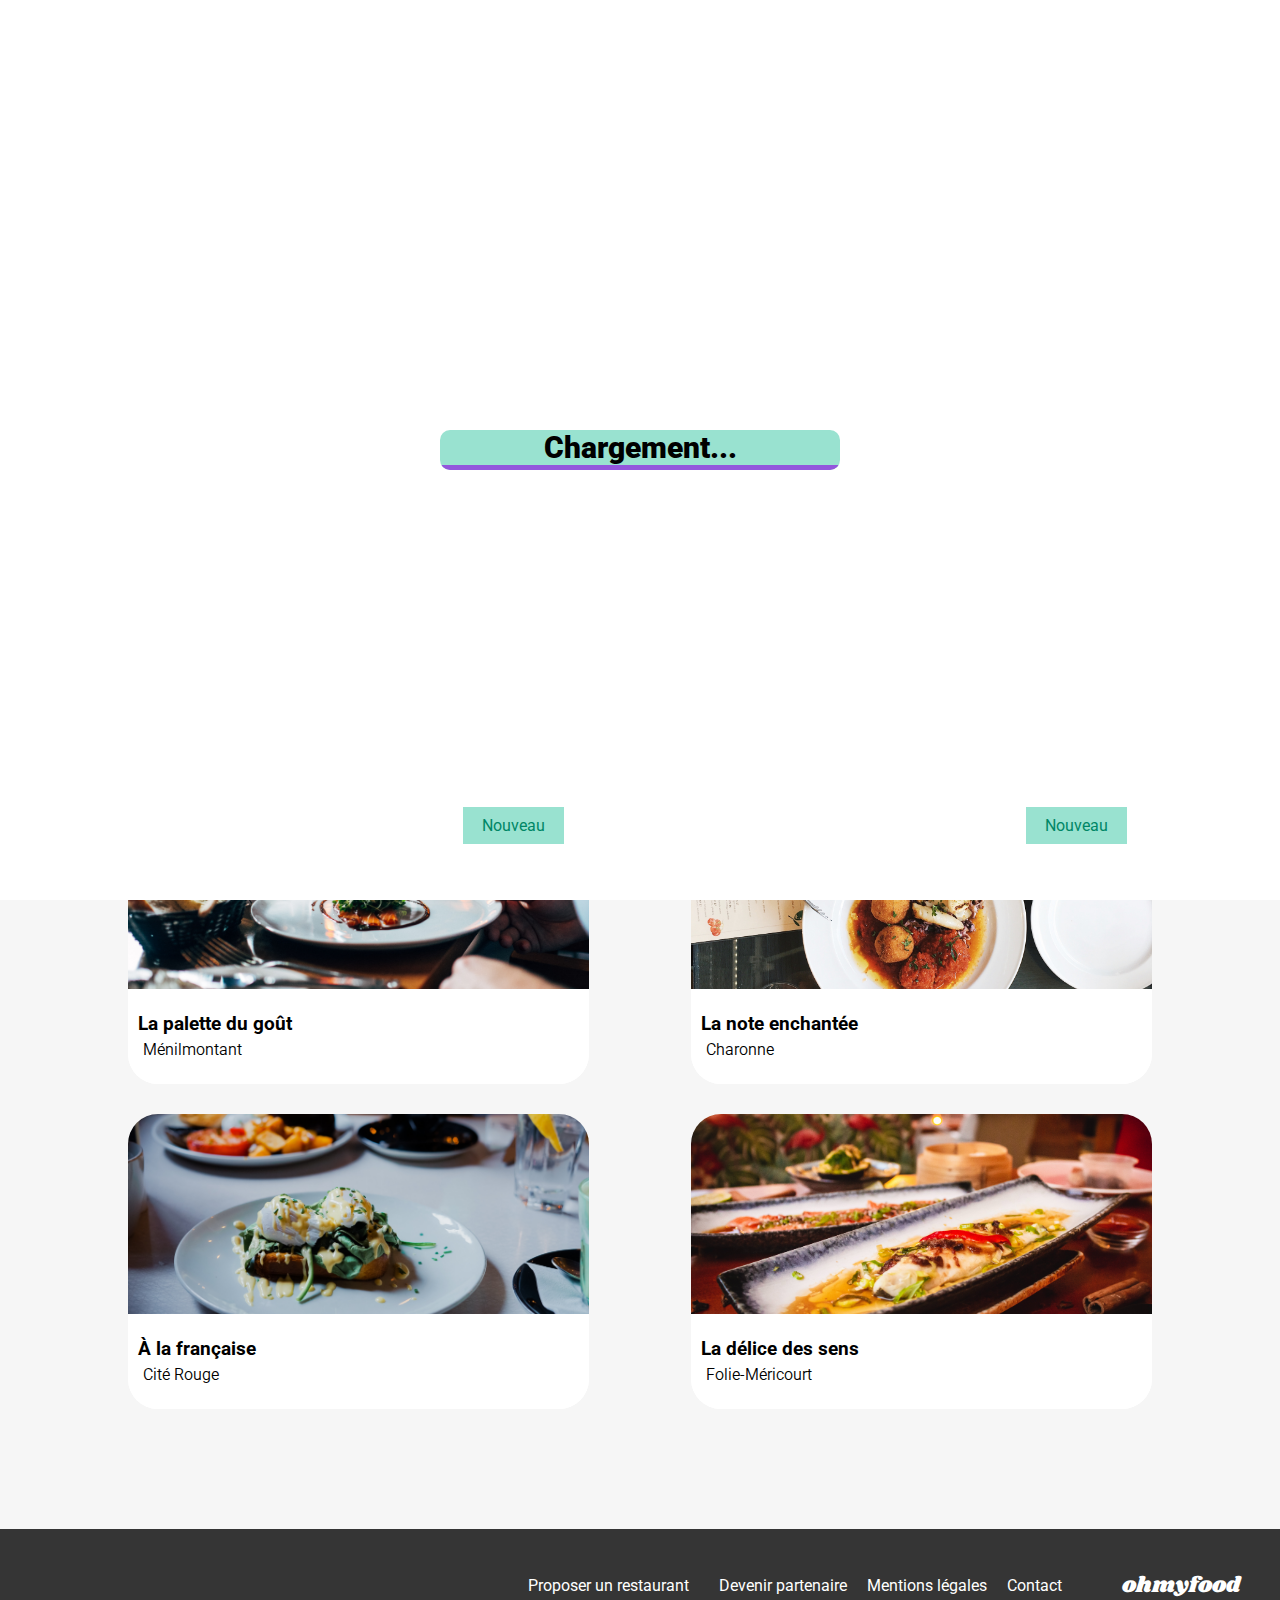
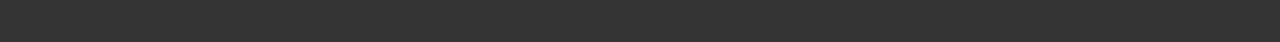
<file: index.html>
<!DOCTYPE html>
<html lang="fr">

<head>
    <meta charset="UTF-8">
    <meta name="viewport" content="width=device-width, initial-scale=1.0">
    <link rel="preconnect" href="https://fonts.googleapis.com">
    <link rel="preconnect" href="https://fonts.gstatic.com" crossorigin>
    <link
        href="https://fonts.googleapis.com/css2?family=Roboto:ital,wght@0,100;0,300;0,400;0,500;0,700;0,900;1,100;1,300;1,400;1,500;1,700;1,900&family=Shrikhand&display=swap"
        rel="stylesheet">
    <link rel="stylesheet" href="https://cdnjs.cloudflare.com/ajax/libs/font-awesome/6.2.1/css/all.min.css"
        integrity="sha512-MV7K8+y+gLIBoVD59lQIYicR65iaqukzvf/nwasF0nqhPay5w/9lJmVM2hMDcnK1OnMGCdVK+iQrJ7lzPJQd1w=="
        crossorigin="anonymous" referrerpolicy="no-referrer" />
    <link rel="stylesheet" href="./asset/index.css">
    <title>ohmyfood</title>
</head>

<body>
    <div class="content__loader">
        <div class="loader">
            <p>Chargement...</p>
            <div class="loader-bar"></div>
        </div>
    </div>

    <header class="header">
        <img class="header_logo" src="./images/logo/ohmyfood.png" alt="ohmyfood">

        <form>

            <span><i class="fa fa-location-dot"></i></span>
            <input type="text" placeholder="Paris, Belleville">

        </form>
    </header>
    <main>

        <section class="hero">
            <h1>Réservez le menu qui vous convient</h1>
            <p>Découvrez des restaurants d'exeption, sélectionés par nos soin.</p>
            <button class="hero__explorer btn_commande">Explorer nos restaurants</button>
        </section>

        <section class="fonctionnement">
            <h2 class="fonctionnement__title">Fonctionnement</h2>
            <div class="fonctionnement__btns">
                <button>
                    <span>1</span>
                    <i class="fa-solid fa-mobile-screen-button"></i>
                    Choisissez un restaurant
                </button>
                <button>
                    <span>2</span>
                    <i class="fa-solid fa-list-ul"></i>
                    Composez votre menu
                </button>
                <button>
                    <span>3</span>
                    <i class="fa-solid fa-store"></i>
                    Déguestez au restaurant
                </button>
            </div>

        </section>
        <section class="restaurants">
            <h2 class="restaurants__title">Restaurants</h2>
            <div class="restaurants__cards">
                <a href="./html/menu_la_palette.html">
                    
                    <article class="card">
                        
                        <img src="images/restaurants/jay-wennington-N_Y88TWmGwA-unsplash.jpg" alt="Image de la plats">
                        
                            
                       
                        <div class="card__content">
                            <div class="card__txt">
                                <h3 class="card__title">La palette du goût</h3>
                                <p class="card__subtitle">Ménilmontant</p>
                            </div>
                            <div class="heart-container">
                                <i class="fa-regular fa-heart"></i>
                                <i class="fa-solid fa-heart"></i>

                            </div>

                        </div>
                        <span class="card__new">Nouveau</span>
                       
                    </article>
                </a>
                <a href="./html/menu_la_note.html">
                    <article class="card">
                        <img src="images/restaurants/stil-u2Lp8tXIcjw-unsplash.jpg" alt="Image de la plats">
                        <div class="card__content">
                            <div class="card__txt">
                                <h3 class="card__title">La note enchantée</h3>
                                <p class="card__subtitle">Charonne</p>
                            </div>
                            <div class="heart-container">
                                <i class="fa-regular fa-heart"></i>
                                <i class="fa-solid fa-heart"></i>

                            </div>

                        </div>
                        <span class="card__new">Nouveau</span>
                    </article>
                </a>
                <a href="./html/menu_française.html">
                    <article class="card">
                        <img src="images/restaurants/toa-heftiba-DQKerTsQwi0-unsplash.jpg" alt="Image de la plats">
                        <div class="card__content">
                            <div class="card__txt">
                                <h3 class="card__title">À la française</h3>
                                <p class="card__subtitle">Cité Rouge</p>
                            </div>
                            <div class="heart-container">
                                <i class="fa-regular fa-heart"></i>
                                <i class="fa-solid fa-heart"></i>

                            </div>

                        </div>
                    </article>
                </a>
                <a href="./html/menu_délice.html">
                    <article class="card">
                        <img src="images/restaurants/louis-hansel-shotsoflouis-qNBGVyOCY8Q-unsplash.jpg"
                            alt="Image de la plats">
                        <div class="card__content">
                            <div class="card__txt">
                                <h3 class="card__title">La délice des sens</h3>
                                <p class="card__subtitle">Folie-Méricourt</p>
                            </div>
                            <div class="heart-container">
                                <i class="fa-regular fa-heart"></i>
                                <i class="fa-solid fa-heart"></i>

                            </div>

                        </div>
                    </article>
                </a>
            </div>

        </section>
    </main>
    <footer class="footer">
        <h4 class="shrikhand">
            ohmyfood
        </h4>
        <ul class="footer__ul">
            <li class="footer__li"><i class="fa-solid fa-utensils"></i><a href="#">Proposer un restaurant</a></li>
            <li class="footer__li"><i class="fa-solid fa-handshake-angle"></i><a href="#">Devenir partenaire</a></li>
            <li class="footer__li"><a href="#">Mentions légales</a></li>
            <li class="footer__li"><a href="mailto:contct@ohmyfood.com">Contact</a></li>
        </ul>
    </footer>

</body>

</html>
</file>
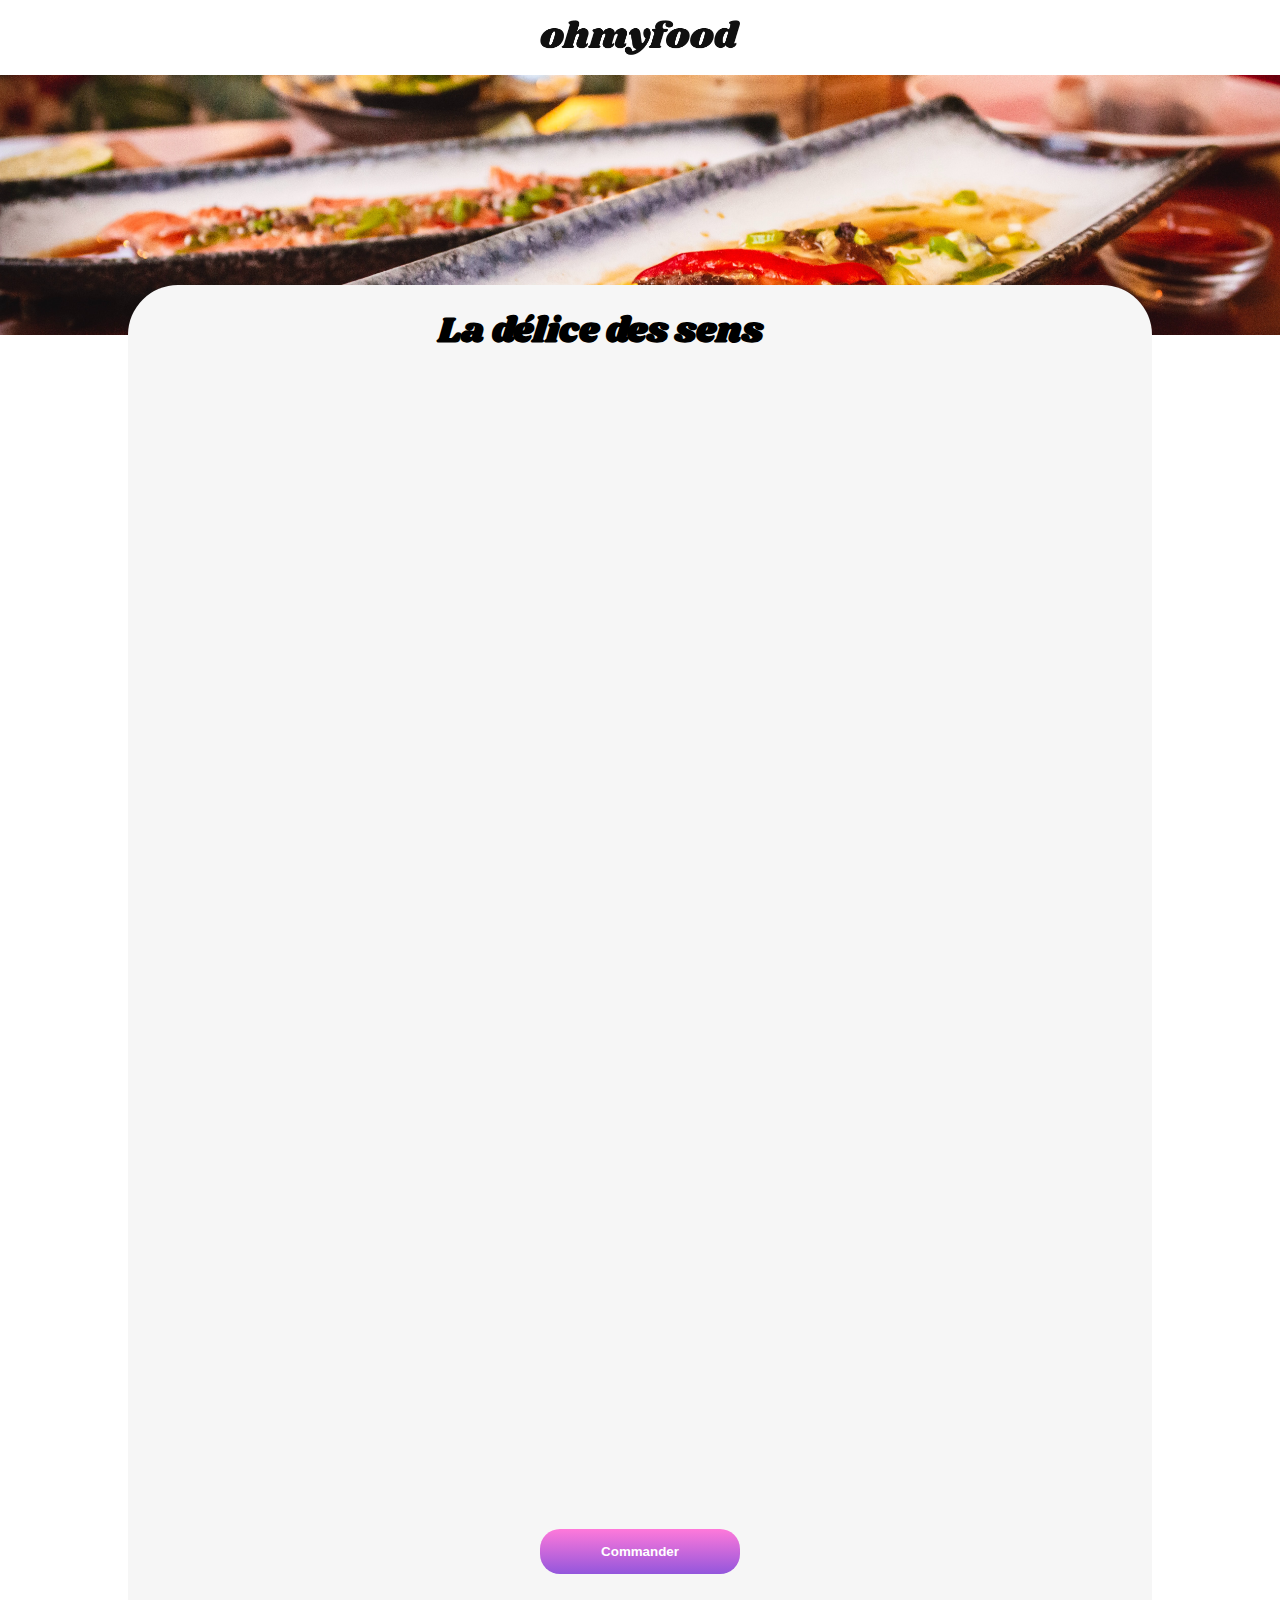
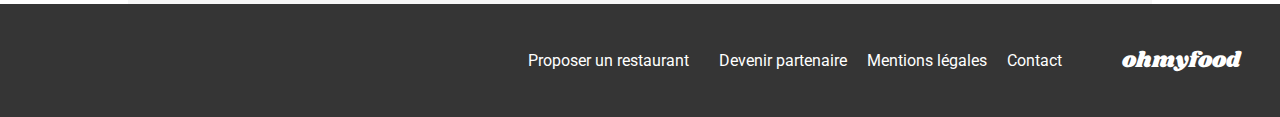
<file: html/menu_délice.html>
<!DOCTYPE html>
<html lang="fr">

<head>
    <meta charset="UTF-8">
    <meta name="viewport" content="width=device-width, initial-scale=1.0">
    <link rel="preconnect" href="https://fonts.googleapis.com">
    <link rel="preconnect" href="https://fonts.gstatic.com" crossorigin>
    <link
        href="https://fonts.googleapis.com/css2?family=Roboto:ital,wght@0,100;0,300;0,400;0,500;0,700;0,900;1,100;1,300;1,400;1,500;1,700;1,900&family=Shrikhand&display=swap"
        rel="stylesheet">
    <link rel="stylesheet" href="https://cdnjs.cloudflare.com/ajax/libs/font-awesome/6.2.1/css/all.min.css"
        integrity="sha512-MV7K8+y+gLIBoVD59lQIYicR65iaqukzvf/nwasF0nqhPay5w/9lJmVM2hMDcnK1OnMGCdVK+iQrJ7lzPJQd1w=="
        crossorigin="anonymous" referrerpolicy="no-referrer" />
    <link rel="stylesheet" href="../asset/index.css">
    <title>ohmyfood</title>
</head>

<body>
    <header class="header">
        <span>
            <a href="../index.html"><i class="fa-solid fa-arrow-left"></i></a>
           
        </span>
        <img class="header__logo" src="../images/logo/ohmyfood.png" alt="ohmyfood">
    </header>
    <main class="main">
        <div class="hero__main">
            <img src="../images/restaurants/louis-hansel-shotsoflouis-qNBGVyOCY8Q-unsplash.jpg" alt="Image de la plats">
        </div>
        <div class="content">
            <section class="title">
                <h1>La délice des sens
                </h1>
                <div class="heart-container">
                    <i class="fa-regular fa-heart"></i>
                    <i class="fa-solid fa-heart"></i>
                </div>
            </section>


            <section class="menu block-1">
                <div class="menu__text">
                    <h2>ENTRÉES</h2>
                    <p class="menu__underline"></p>
                </div>
                <div class="menu__btns">
                    <article class="card">
                        <div class="card__title">
                            <h3>Tartare de poulpe acidulé</h3>
                            <p>Aux zestes d'orange</p>
                        </div>
                        <span class="card__price">25€</span>
                        <span class="card__checked"><i class="fa-solid fa-circle-check"></i></span>
                    </article>
                    <article class="card">
                        <div class="card__title">
                            <h3>Velouté de légumes d'antan </h3>
                            <p>Carotte, panais, topinambour</p>
                        </div>
                        <span class="card__price">35€</span>
                        <span class="card__checked"><i class="fa-solid fa-circle-check"></i></span>
                    </article>
                    <article class="card">
                        <div class="card__title">
                            <h3>Soupe à l'oignon </h3>
                            <p>Revisitée</p>
                        </div>
                        <span class="card__price">20€</span>
                        <span class="card__checked"><i class="fa-solid fa-circle-check"></i></span>
                    </article>
                </div>
            </section>


            <section class="menu block-2">

                <div class="menu__text">
                    <h2>PLATS</h2>
                    <p class="menu__underline"></p>
                </div>
                <div class="menu__btns">
                    <article class="card">
                        <div class="card__title">
                            <h3> Coquilles Saint-Jacques </h3>
                            <p> Accompagnées d'une purée de panais</p>
                        </div>
                        <span class="card__price">40€</span>
                        <span class="card__checked"><i class="fa-solid fa-circle-check"></i></span>
                    </article>
                    <article class="card">
                        <div class="card__title">
                            <h3> Magret de canard</h3>
                            <p> Et parmentier de pommes de terre</p>
                        </div>
                        <span class="card__price">35€</span>
                        <span class="card__checked"><i class="fa-solid fa-circle-check"></i></span>
                    </article>
                    <article class="card">
                        <div class="card__title">
                            <h3> Pigeonneau d’Ille-et-Vilaine</h3>
                            <p>Sur son lit de gnocchis aux légumes</p>
                        </div>
                        <span class="card__price">44€</span>
                        <span class="card__checked"><i class="fa-solid fa-circle-check"></i></span>
                    </article>
                </div>

            </section>


            <section class="menu block-3">

                <div class="menu__text">
                    <h2>DESSERTS</h2>
                    <p class="menu__underline"></p>
                </div>
                <div class="menu__btns">
                    <article class="card">
                        <div class="card__title">
                            <h3>
                                Pétales de violettes glacés
                            </h3>
                            <p> Et purée de noisettes</p>
                        </div>
                        <span class="card__price">18€</span>
                        <span class="card__checked"><i class="fa-solid fa-circle-check"></i></span>
                    </article>
                    <article class="card">
                        <div class="card__title">
                            <h3>Fondant au chocolat</h3>
                            <p>Revisitée</p>
                        </div>
                        <span class="card__price">22€</span>
                        <span class="card__checked"><i class="fa-solid fa-circle-check"></i></span>
                    </article>
                    <article class="card">
                        <div class="card__title">
                            <h3> Millefeuille croustillant</h3>
                            <p>Myrtilles et pâte d’amande</p>
                        </div>
                        <span class="card__price">23€</span>
                        <span class="card__checked"><i class="fa-solid fa-circle-check"></i></span>
                    </article>
                </div>
            </section>

            <div class="menu_btn">
                <button class="btn_commande">Commander</button>
            </div>
        </div>
    </main>
    <footer>
        <div class="footer">
            <h4 class="shrikhand">
                ohmyfood
            </h4>
            <ul class="footer__ul">
                <li class="footer__li"><i class="fa-solid fa-utensils"></i><a href="#">Proposer un restaurant</a></li>
                <li><i class="fa-solid fa-handshake-angle"></i><a href="#">Devenir partenaire</a></li>
                <li><a href="#">Mentions légales</a></li>
                <li><a href="mailto:contct@ohmyfood.com">Contact</a></li>
            </ul>
        </div>
    </footer>
    
</body>

</html>
</file>
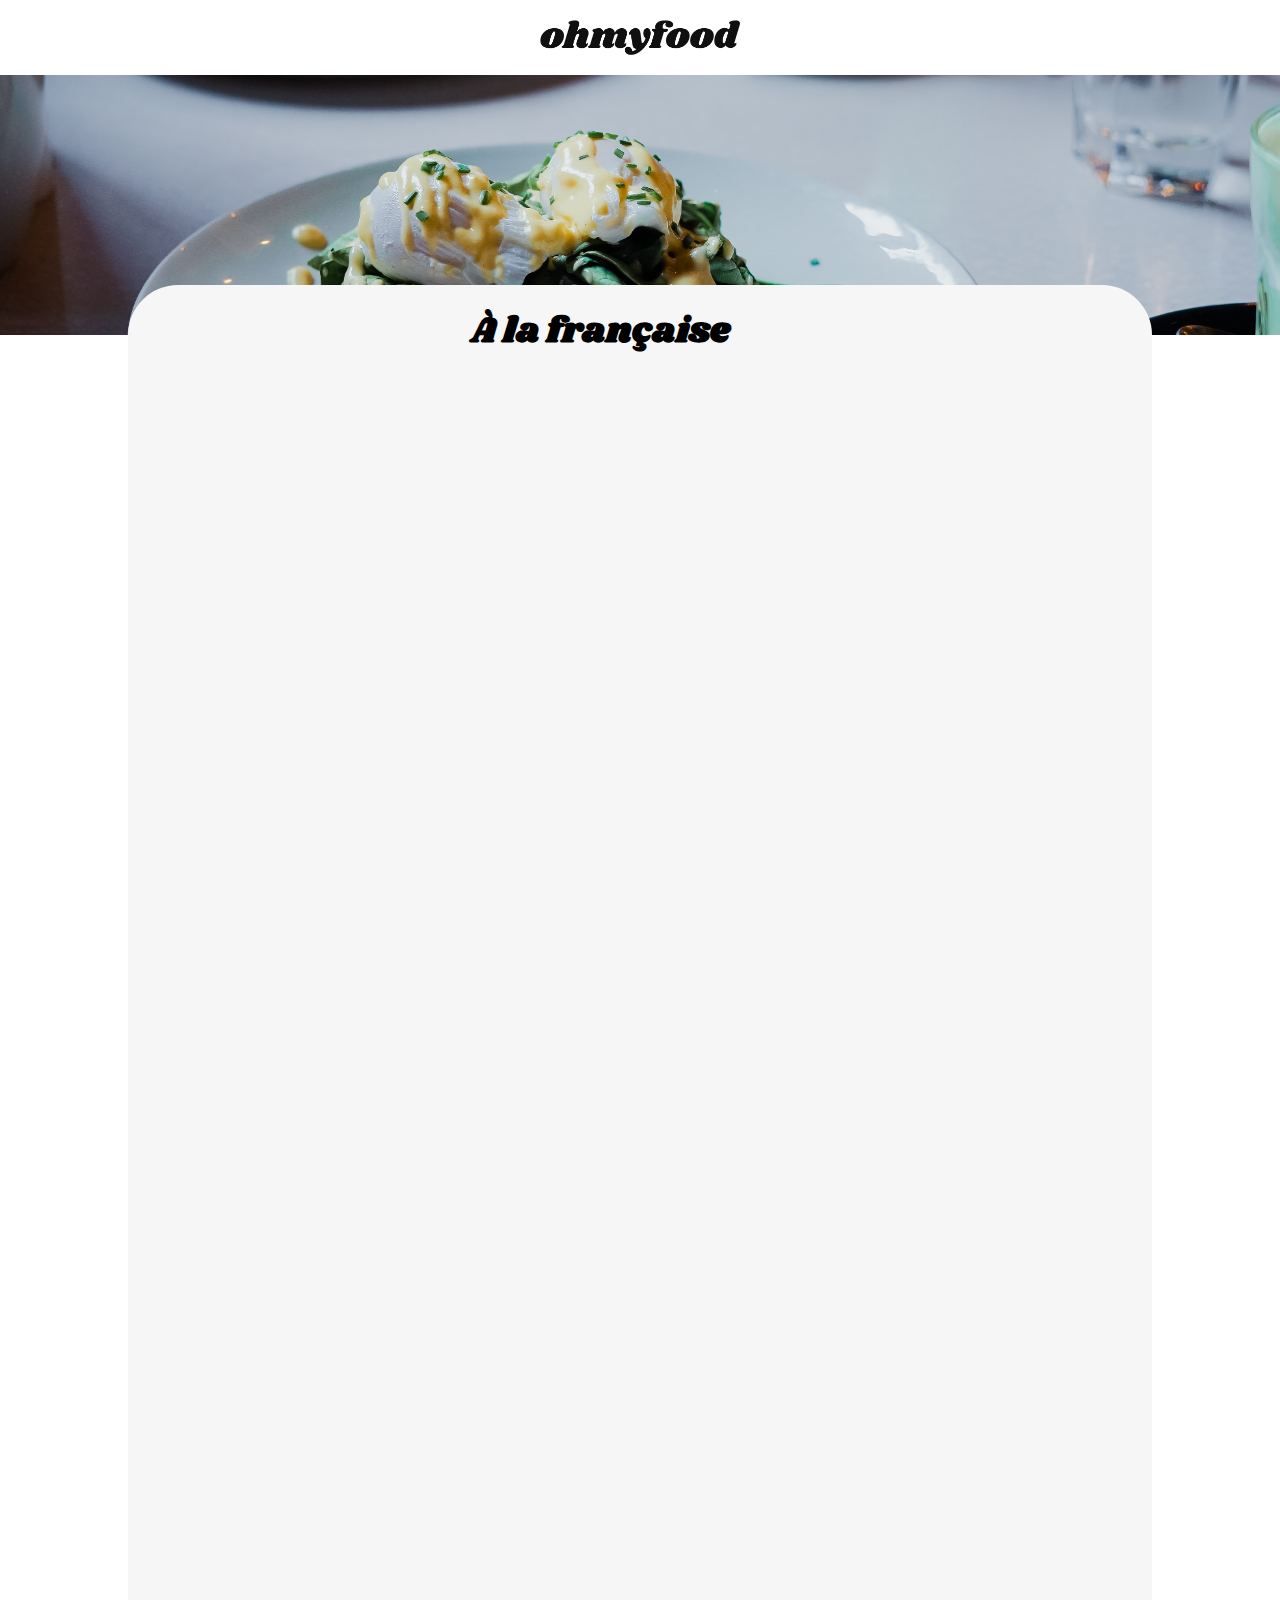
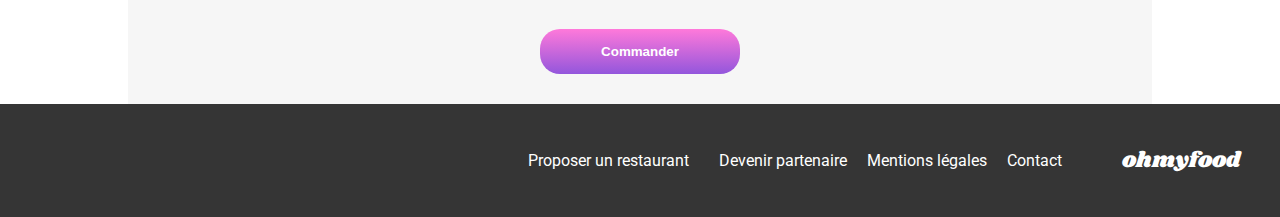
<file: html/menu_française.html>
<!DOCTYPE html>
<html lang="fr">

<head>
    <meta charset="UTF-8">
    <meta name="viewport" content="width=device-width, initial-scale=1.0">
    <link rel="preconnect" href="https://fonts.googleapis.com">
    <link rel="preconnect" href="https://fonts.gstatic.com" crossorigin>
    <link
        href="https://fonts.googleapis.com/css2?family=Roboto:ital,wght@0,100;0,300;0,400;0,500;0,700;0,900;1,100;1,300;1,400;1,500;1,700;1,900&family=Shrikhand&display=swap"
        rel="stylesheet">
    <link rel="stylesheet" href="https://cdnjs.cloudflare.com/ajax/libs/font-awesome/6.2.1/css/all.min.css"
        integrity="sha512-MV7K8+y+gLIBoVD59lQIYicR65iaqukzvf/nwasF0nqhPay5w/9lJmVM2hMDcnK1OnMGCdVK+iQrJ7lzPJQd1w=="
        crossorigin="anonymous" referrerpolicy="no-referrer" />
    <link rel="stylesheet" href="../asset/index.css">
    <title>ohmyfood</title>
</head>

<body>
    <header class="header">
        <span>
            <a href="../index.html"><i class="fa-solid fa-arrow-left"></i></a>
        </span>
        <img class="header__logo" src="../images/logo/ohmyfood.png" alt="ohmyfood">
    </header>
    <main class="main">
        <div class="hero__main">
            <img src="../images/restaurants/toa-heftiba-DQKerTsQwi0-unsplash.jpg" alt="Image de la plats">
        </div>
        <div class="content">
            <section class="title">
                <h1>À la française 
                </h1>
                <div class="heart-container">
                    <i class="fa-regular fa-heart"></i>
                    <i class="fa-solid fa-heart"></i>
                </div>
            </section>


            <section class="menu block-1">


                <div class="menu__text">
                    <h2>ENTRÉES</h2>
                    <p class="menu__underline"></p>
                </div>

                <div class="menu__btns">
                    <article class="card">
                        <div class="card__title">
                            <h3>Ravioles de foie gras</h3>
                            <p>Accompagnées de leur crème à la truffe</p>
                        </div>
                        <span class="card__price">25€</span>
                        <span class="card__checked"><i class="fa-solid fa-circle-check"></i></span>
                    </article>
                    <article class="card">
                        <div class="card__title">
                            <h3>Caviar osciètre </h3>
                            <p>Sur blini à la farine de blé noir</p>
                        </div>

                        <span class="card__price">35€</span>
                        <span class="card__checked"><i class="fa-solid fa-circle-check"></i></span>
                    </article>
                    <article class="card">
                        <div class="card__title">
                            <h3> Homard et espuma de potiron </h3>
                            <p>Aux truffes</p>
                        </div>
                        <span class="card__price">20€</span>
                        <span class="card__checked"><i class="fa-solid fa-circle-check"></i></span>
                    </article>
                    <article class="card">
                        <div class="card__title">
                            <h3> Foie gras de canard cuit entier</h3>
                            <p>Confiture de figue et pain toasté</p>
                        </div>
                        <span class="card__price">35€</span>
                        <span class="card__checked"><i class="fa-solid fa-circle-check"></i></span>
                    </article>
                </div>
            </section>


            <section class="menu block-2">


                <div class="menu__text">
                    <h2>PLATS</h2>
                    <p class="menu__underline"></p>
                </div>

                <div class="menu__btns">
                    <article class="card">
                        <div class="card__title">
                            <h3> Noix de coquilles Saint-Jacques </h3>
                            <p>Sur lit de purée de céleri-rave</p>
                        </div>
                        <span class="card__price">40€</span>
                        <span class="card__checked"><i class="fa-solid fa-circle-check"></i></span>
                    </article>
                    <article class="card">
                        <div class="card__title">
                            <h3>Langoustine poêlée</h3>
                            <p>Purée de patate douce</p>
                        </div>
                        <span class="card__price">35€</span>
                        <span class="card__checked"><i class="fa-solid fa-circle-check"></i></span>
                    </article>
                    <article class="card">
                        <div class="card__title">
                            <h3>Mijoté de queue de bœuf</h3>
                            <p> Et riz sauvage aux zestes de citron</p>
                        </div>
                        <span class="card__price">44€</span>
                        <span class="card__checked"><i class="fa-solid fa-circle-check"></i></span>
                    </article>
                </div>

            </section>


            <section class="menu block-3">



                <div class="menu__text">
                    <h2>DESSERTS</h2>
                    <p class="menu__underline"></p>
                </div>

                <div class="menu__btns">
                    <article class="card">
                        <div class="card__title">
                            <h3>Macaron noisette et chocolat</h3>
                            <p>Glace au caramel brun et sel de Guérande</p>
                        </div>
                        <span class="card__price">18€</span>
                        <span class="card__checked"><i class="fa-solid fa-circle-check"></i></span>
                    </article>
                    <article class="card">
                        <div class="card__title">
                            <h3>Baba au rhum revisité </h3>
                            <p>Avec son coulis de citron</p>
                        </div>
                        <span class="card__price">22€</span>
                        <span class="card__checked"><i class="fa-solid fa-circle-check"></i></span>
                    </article>
                    <article class="card">
                        <div class="card__title">
                            <h3>Tarte au citron meringuée</h3>
                            <p>Déstructurée</p>
                        </div>
                        <span class="card__price">23€</span>
                        <span class="card__checked"><i class="fa-solid fa-circle-check"></i></span>
                    </article>
                </div>
            </section>

            <div class="menu_btn">
                <button class="btn_commande">Commander</button>
            </div>
        </div>
    </main>
    <footer>
        <div class="footer">
            <h4 class="shrikhand">
                ohmyfood
            </h4>
            <ul class="footer__ul">
                <li class="footer__li"><i class="fa-solid fa-utensils"></i><a href="#">Proposer un restaurant</a></li>
                <li><i class="fa-solid fa-handshake-angle"></i><a href="#">Devenir partenaire</a></li>
                <li><a href="#">Mentions légales</a></li>
                <li><a href="mailto:contct@ohmyfood.com">Contact</a></li>
            </ul>
        </div>
    </footer>
    
</body>

</html>
</file>
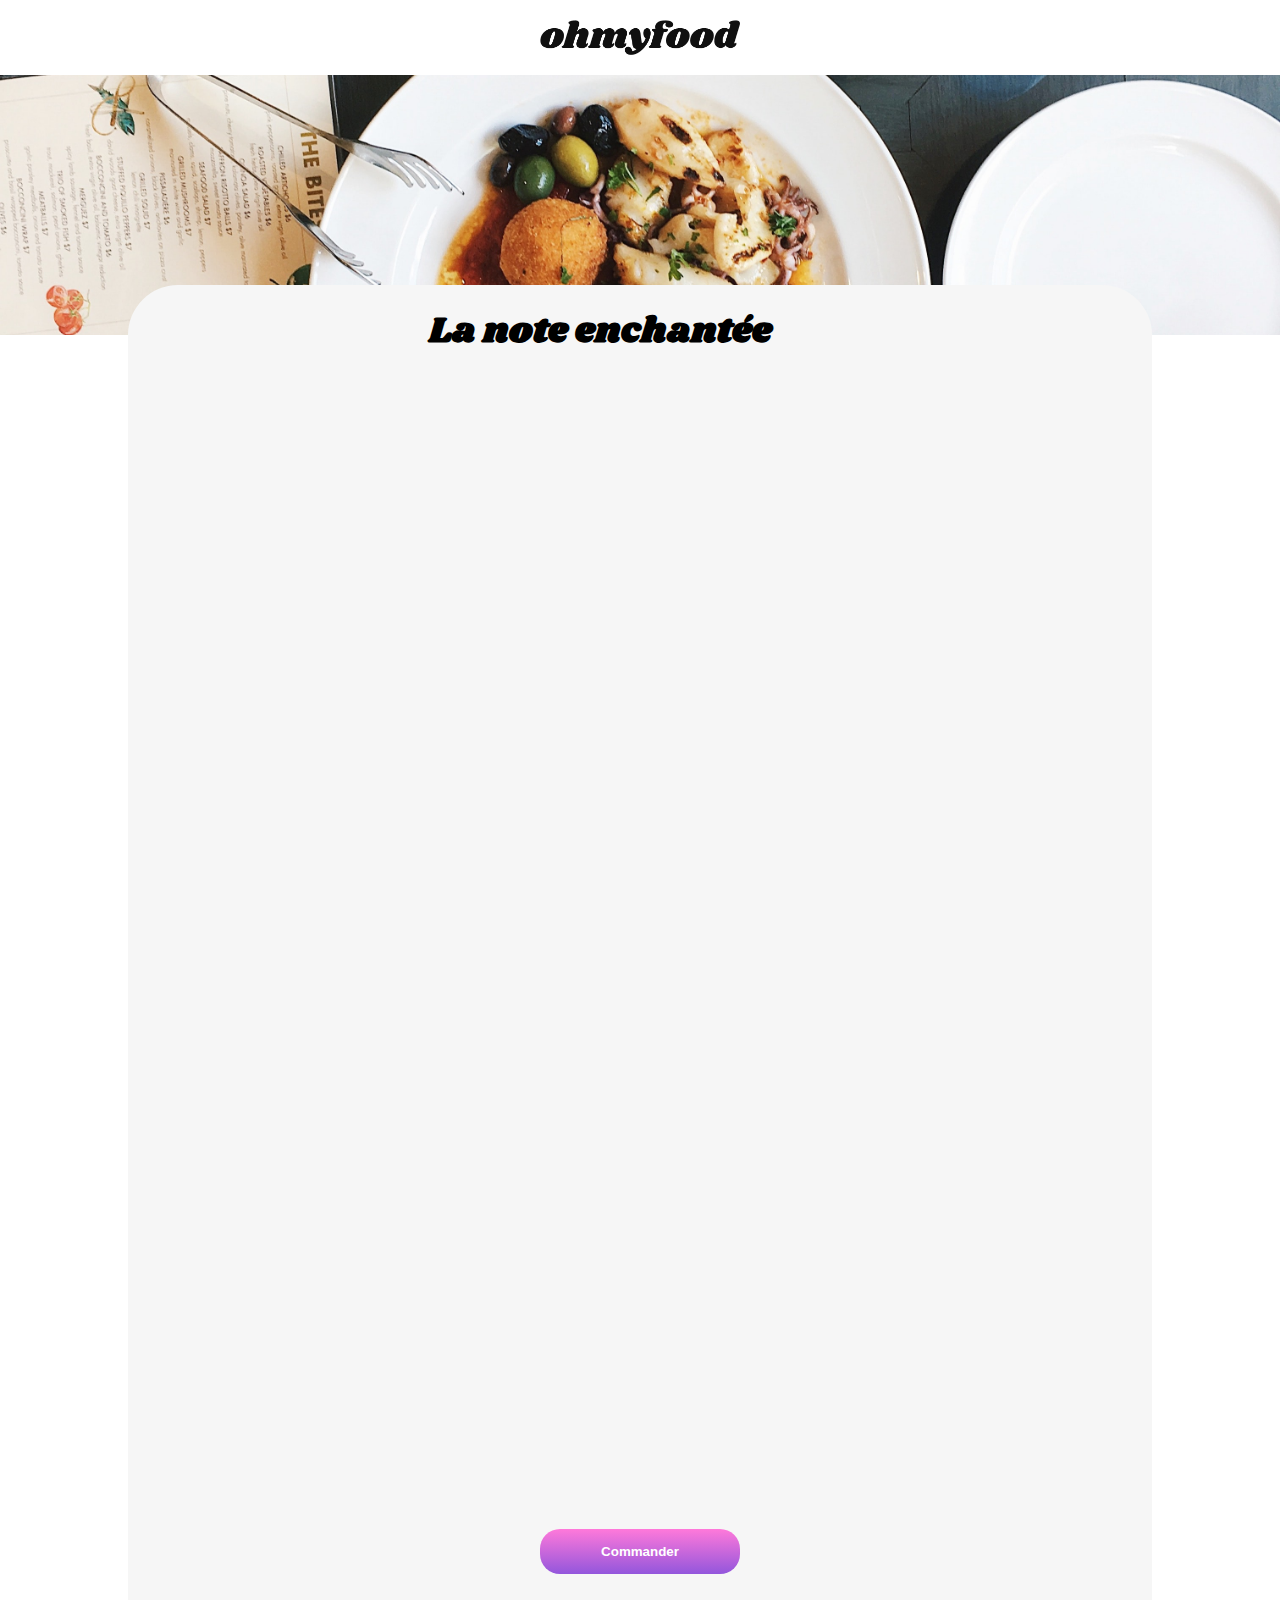
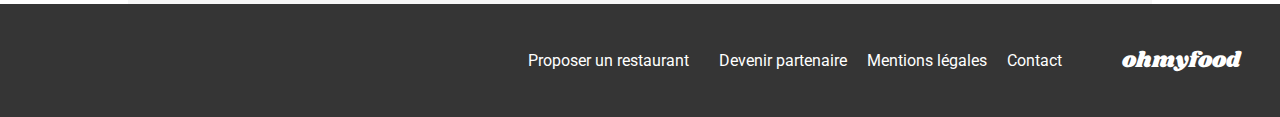
<file: html/menu_la_note.html>
<!DOCTYPE html>
<html lang="fr">

<head>
    <meta charset="UTF-8">
    <meta name="viewport" content="width=device-width, initial-scale=1.0">
    <link rel="preconnect" href="https://fonts.googleapis.com">
    <link rel="preconnect" href="https://fonts.gstatic.com" crossorigin>
    <link
        href="https://fonts.googleapis.com/css2?family=Roboto:ital,wght@0,100;0,300;0,400;0,500;0,700;0,900;1,100;1,300;1,400;1,500;1,700;1,900&family=Shrikhand&display=swap"
        rel="stylesheet">
    <link rel="stylesheet" href="https://cdnjs.cloudflare.com/ajax/libs/font-awesome/6.2.1/css/all.min.css"
        integrity="sha512-MV7K8+y+gLIBoVD59lQIYicR65iaqukzvf/nwasF0nqhPay5w/9lJmVM2hMDcnK1OnMGCdVK+iQrJ7lzPJQd1w=="
        crossorigin="anonymous" referrerpolicy="no-referrer" />
    <link rel="stylesheet" href="../asset/index.css">
    <title>ohmyfood</title>
</head>

<body>
    <header class="header">
        <span>
            <a href="../index.html"><i class="fa-solid fa-arrow-left"></i></a>
        </span>
        <img class="header__logo" src="../images/logo/ohmyfood.png" alt="ohmyfood">
    </header>
    <main class="main">
        <div class="hero__main">
            <img src="../images/restaurants/stil-u2Lp8tXIcjw-unsplash.jpg" alt="Image de la plats">
        </div>
        <div class="content">
            <section class="title">
                <h1>La note enchantée 
                </h1>
                <div class="heart-container">
                    <i class="fa-regular fa-heart"></i>
                    <i class="fa-solid fa-heart"></i>
                </div>
            </section>


            <section class="menu block-1">
                <div class="menu__text">
                    <h2>ENTRÉES</h2>
                    <p class="menu__underline"></p>
                </div>
                <div class="menu__btns">
                    <article class="card">
                        <div class="card__title">
                            <h3>Tartare de thon</h3>
                            <p> Assaisonné au yuzu</p>
                        </div>
                        <span class="card__price">25€</span>
                        <span class="card__checked"><i class="fa-solid fa-circle-check"></i></span>
                    </article>
                    <article class="card">
                        <div class="card__title">
                            <h3>Bouchée de homard croustillant </h3>
                            <p>Et sa farandole de petits légumes</p>
                        </div>
                        <span class="card__price">35€</span>
                        <span class="card__checked"><i class="fa-solid fa-circle-check"></i></span>
                    </article>
                    <article class="card">
                        <div class="card__title">
                            <h3>Velouté de cèpes </h3>
                            <p>Aux truffes</p>
                        </div>
                        <span class="card__price">20€</span>
                        <span class="card__checked"><i class="fa-solid fa-circle-check"></i></span>
                    </article>
                </div>
            </section>


            <section class="menu block-2">
                <div class="menu__text">
                    <h2>PLATS</h2>
                    <p class="menu__underline"></p>
                </div>
                <div class="menu__btns">
                    <article class="card">
                        <div class="card__title">
                            <h3>Poulet rôti aux herbes de Provence </h3>
                            <p>Et sa crème de truffe</p>

                        </div>
                        <span class="card__price">40€</span>
                        <span class="card__checked"><i class="fa-solid fa-circle-check"></i></span>
                    </article>
                    <article class="card">
                        <div class="card__title">
                            <h3>Langouste rôti </h3>
                            <p>Et ses légumes de saison</p>
                        </div>
                        <span class="card__price">35€</span>
                        <span class="card__checked"><i class="fa-solid fa-circle-check"></i></span>
                    </article>
                    <article class="card">
                        <div class="card__title">
                            <h3>Côte de bœuf Angu </h3>
                            <p>Et sa purée de panais</p>
                        </div>
                        <span class="card__price">44€</span>
                        <span class="card__checked"><i class="fa-solid fa-circle-check"></i></span>
                    </article>
                </div>

            </section>


            <section class="menu block-3">
                <div class="menu__text">
                    <h2>DESSERTS</h2>
                    <p class="menu__underline"></p>
                </div>
                <div class="menu__btns">
                    <article class="card">
                        <div class="card__title">
                            <h3>Farandole de dessert </h3>
                            <p>Du chef</p>
                        </div>
                        <span class="card__price">18€</span>
                        <span class="card__checked"><i class="fa-solid fa-circle-check"></i></span>
                    </article>
                    <article class="card">
                        <div class="card__title">
                            <h3>Crème brulée </h3>
                            <p> Revisitée</p>
                        </div>
                        <span class="card__price">22€</span>
                        <span class="card__checked"><i class="fa-solid fa-circle-check"></i></span>
                    </article>
                    <article class="card">
                        <div class="card__title">
                            <h3>Tiramisu</h3>
                            <p>À la noisette</p>
                        </div>
                        <span class="card__price">23€</span>
                        <span class="card__checked"><i class="fa-solid fa-circle-check"></i></span>
                    </article>
                </div>
            </section>

            <div class="menu_btn">
                <button class="btn_commande">Commander</button>
            </div>
        </div>
    </main>
    <footer>
        <div class="footer">
            <h4 class="shrikhand">
                ohmyfood
            </h4>
            <ul class="footer__ul">
                <li class="footer__li"><i class="fa-solid fa-utensils"></i><a href="#">Proposer un restaurant</a></li>
                <li><i class="fa-solid fa-handshake-angle"></i><a href="#">Devenir partenaire</a></li>
                <li><a href="#">Mentions légales</a></li>
                <li><a href="mailto:contct@ohmyfood.com">Contact</a></li>
            </ul>
        </div>
    </footer>
    
</body>

</html>
</file>
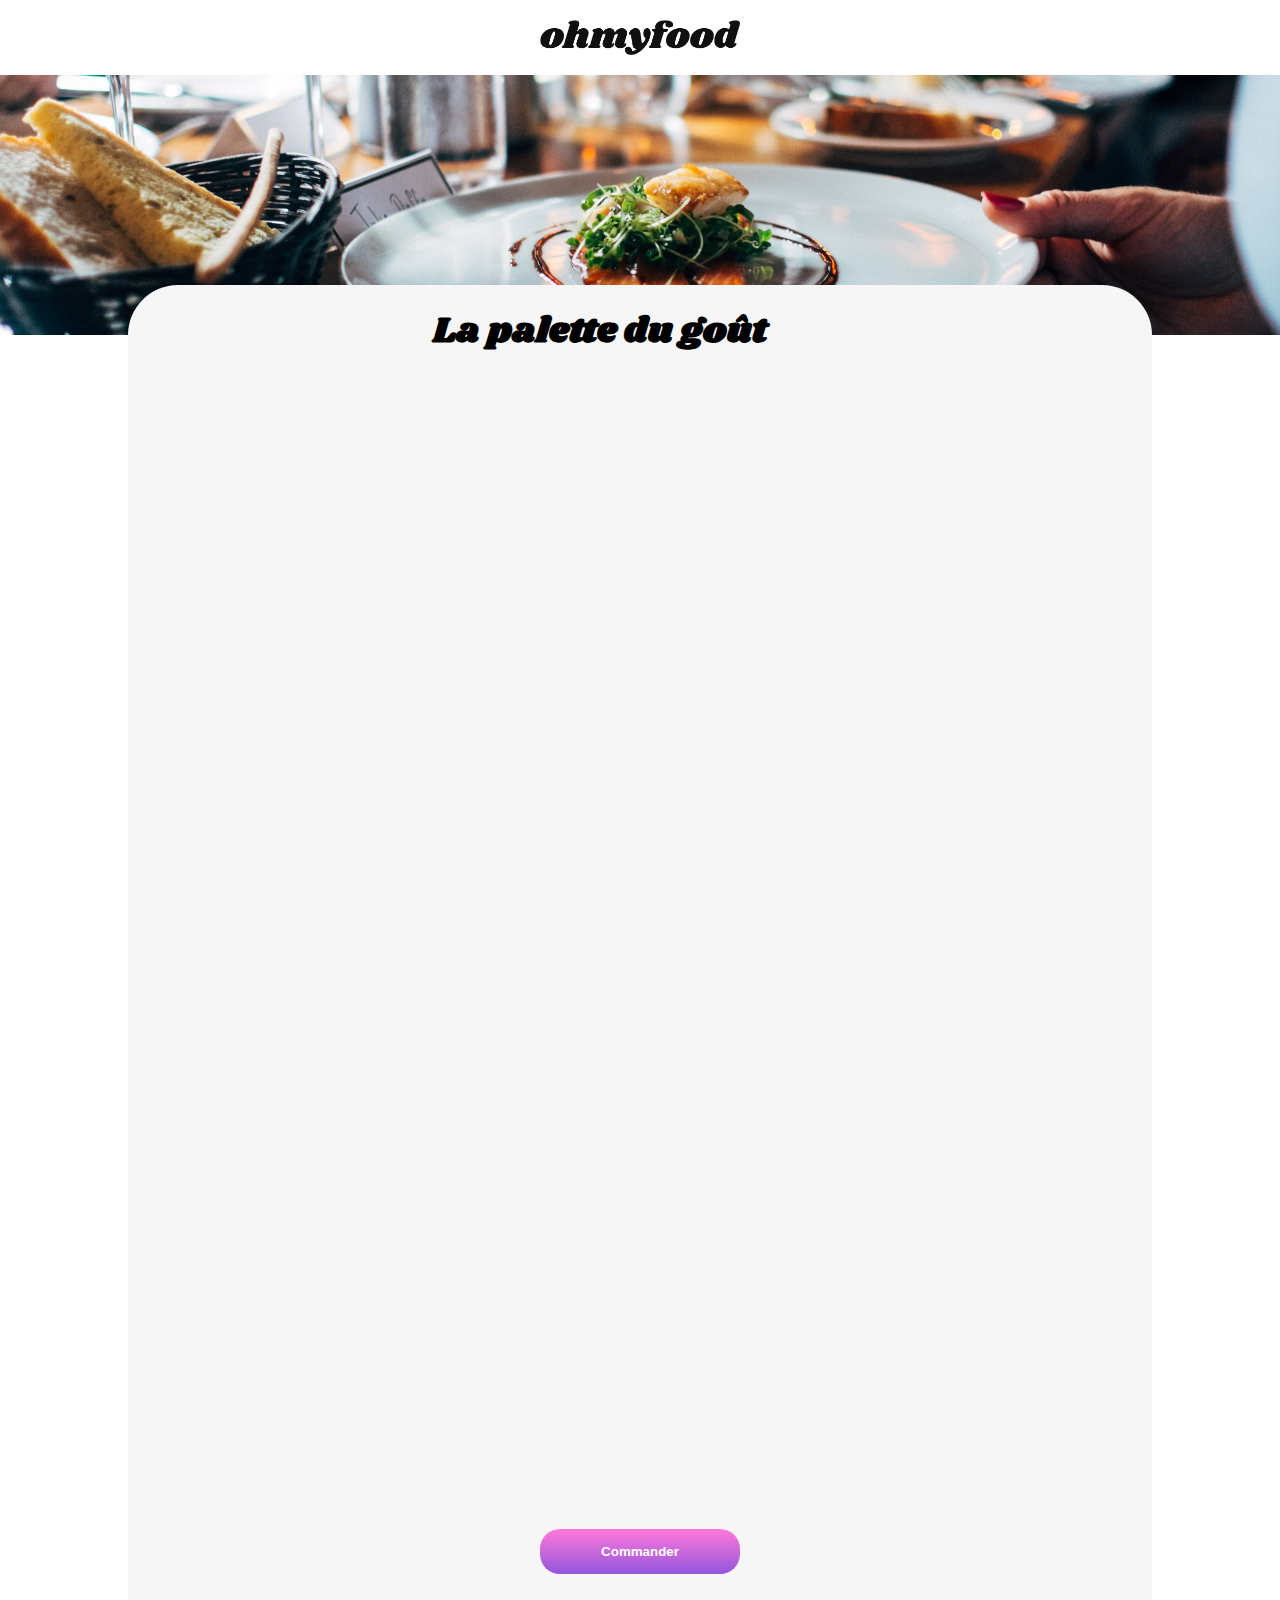
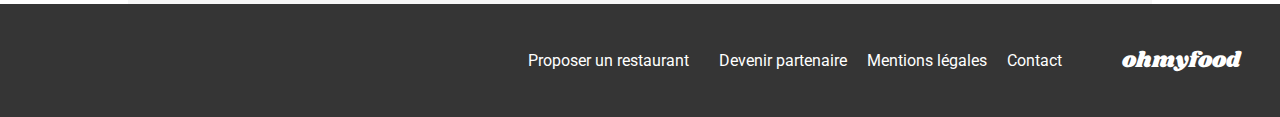
<file: html/menu_la_palette.html>
<!DOCTYPE html>
<html lang="fr">

<head>
    <meta charset="UTF-8">
    <meta name="viewport" content="width=device-width, initial-scale=1.0">
    <link rel="preconnect" href="https://fonts.googleapis.com">
    <link rel="preconnect" href="https://fonts.gstatic.com" crossorigin>
    <link
        href="https://fonts.googleapis.com/css2?family=Roboto:ital,wght@0,100;0,300;0,400;0,500;0,700;0,900;1,100;1,300;1,400;1,500;1,700;1,900&family=Shrikhand&display=swap"
        rel="stylesheet">
    <link rel="stylesheet" href="https://cdnjs.cloudflare.com/ajax/libs/font-awesome/6.2.1/css/all.min.css"
        integrity="sha512-MV7K8+y+gLIBoVD59lQIYicR65iaqukzvf/nwasF0nqhPay5w/9lJmVM2hMDcnK1OnMGCdVK+iQrJ7lzPJQd1w=="
        crossorigin="anonymous" referrerpolicy="no-referrer" />
    <link rel="stylesheet" href="../asset/index.css">
    <title>ohmyfood</title>
</head>

<body>
    <header class="header">
        <span>
            <a href="../index.html"><i class="fa-solid fa-arrow-left"></i></a>
        </span>
        <img class="header__logo" src="../images/logo/ohmyfood.png" alt="ohmyfood">
    </header>
    <main class="main">
        <div class="hero__main">
            <img src="../images/restaurants/jay-wennington-N_Y88TWmGwA-unsplash.jpg" alt="Image de la plats">
        </div>

        <div class="content">
            <section class="title">
                <h1>La palette du goût</h1>
                <div class="heart-container">
                    <i class="fa-regular fa-heart"></i>
                    <i class="fa-solid fa-heart"></i>
                </div>
            </section>


            <section class="menu block-1">

                <div class="menu__text">
                    <h2>ENTRÉES</h2>
                    <p class="menu__underline"></p>
                </div>
                <div class="menu__btns">
                    <article class="card">
                        <div class="card__title">
                            <h3>Fricassée d'escargots</h3>
                            <p>Au piment d'Espelette</p>
                        </div>
                        <span class="card__price">25€</span>
                        <span class="card__checked"><i class="fa-solid fa-circle-check"></i></span>
                    </article>
                    <article class="card">
                        <div class="card__title">
                            <h3>Foie gras de canard mi-cuit </h3>
                            <p>Et ses copeaux de truffe noire</p>
                        </div>
                        <span class="card__price">35€</span>
                        <span class="card__checked"><i class="fa-solid fa-circle-check"></i></span>
                    </article>
                    <article class="card">
                        <div class="card__title">
                            <h3>Œuf au plat</h3>
                            <p>Assaisonné à la truffe sur lit de caviar</p>
                        </div>
                        <span class="card__price">20€</span>
                        <span class="card__checked"><i class="fa-solid fa-circle-check"></i></span>
                    </article>
                </div>
            </section>


            <section class="menu block-2">

                <div class="menu__text">
                    <h2>PLATS</h2>
                    <p class="menu__underline"></p>
                </div>
                <div class="menu__btns">
                    <article class="card">
                        <div class="card__title">
                            <h3>Filet de bœuf aux herbes</h3>
                            <p>Accompagné de sa ribambelle de légumes</p>
                        </div>
                        <span class="card__price">40€</span>
                        <span class="card__checked"><i class="fa-solid fa-circle-check"></i></span>
                    </article>
                    <article class="card">
                        <div class="card__title">
                            <h3>Parmentier de queue de bœuf </h3>
                            <p>À la truffe noire sur sa purée de panais</p>
                        </div>
                        <span class="card__price">35€</span>
                        <span class="card__checked"><i class="fa-solid fa-circle-check"></i></span>
                    </article>
                    <article class="card">
                        <div class="card__title">
                            <h3>Filet de turbot</h3>
                            <p>Aux agrumes</p>
                        </div>
                        <span class="card__price">44€</span>
                        <span class="card__checked"><i class="fa-solid fa-circle-check"></i></span>
                    </article>
                </div>

            </section>


            <section class="menu block-3">

                <div class="menu__text">
                    <h2>DESSERTS</h2>
                    <p class="menu__underline"></p>
                </div>
                <div class="menu__btns">
                    <article class="card">
                        <div class="card__title">
                            <h3>Paris-Brest </h3>
                            <p>Revisité</p>
                        </div>
                        <span class="card__price">18€</span>
                        <span class="card__checked"><i class="fa-solid fa-circle-check"></i></span>
                    </article>
                    <article class="card">
                        <div class="card__title">
                            <h3>Macaron au chocolat d'exception</h3>
                            <p> Et glace à la vanille de Madagascar</p>
                        </div>
                        <span class="card__price">22€</span>
                        <span class="card__checked"><i class="fa-solid fa-circle-check"></i></span>
                    </article>
                    <article class="card">
                        <div class="card__title">
                            <h3>Mousse au chocolat </h3>
                            <p> Au piment d'Espelette et à la truffe noire</p>
                        </div>
                        <span class="card__price">23€</span>
                        <span class="card__checked"><i class="fa-solid fa-circle-check"></i></span>
                    </article>
                </div>
            </section>

            <div class="menu_btn">
                <button class="btn_commande">Commander</button>
            </div>
        </div>
    </main>
    <footer>
        <div class="footer">
            <h4 class="shrikhand">
                ohmyfood
            </h4>
            <ul class="footer__ul">
                <li class="footer__li"><i class="fa-solid fa-utensils"></i><a href="#">Proposer un restaurant</a></li>
                <li><i class="fa-solid fa-handshake-angle"></i><a href="#">Devenir partenaire</a></li>
                <li><a href="#">Mentions légales</a></li>
                <li><a href="mailto:contct@ohmyfood.com">Contact</a></li>
            </ul>
        </div>
    </footer>
    
</body>

</html>
</file>
<file: asset/index.css>
body {
  font-family: roboto;
  margin: auto;
}

body * {
  margin: 0px;
  padding: 0px;
}

.shrikhand {
  font-family: shrikhand;
}

.btn_commande {
  background: linear-gradient(#FF79DA, #9356DC);
  padding: 15px;
  width: 200px;
  border-radius: 20px;
  border: none;
  color: white;
  font-weight: 600;
  margin-top: 20px;
  transition: all 600ms ease-in-out;
}
.btn_commande:hover {
  box-shadow: 1px 1px 1px #FF79DA;
  opacity: 0.9;
}

.heart-container {
  font-size: 25px;
  position: relative;
  width: 50px;
  height: 50px;
  display: flex;
  justify-content: center;
  align-items: center;
}
.heart-container:hover .fa-regular {
  opacity: 0;
}
.heart-container:hover .fa-solid {
  opacity: 1;
}
.heart-container .fa-solid {
  position: absolute;
  opacity: 0;
  background: -webkit-linear-gradient(#FF79DA, #9356DC);
  background-clip: border-box;
  -webkit-background-clip: text;
  -webkit-text-fill-color: transparent;
  transition: opacity 1s ease-in-out;
}

.footer {
  display: flex;
  flex-direction: column;
  color: white;
  background-color: #353535;
  padding: 20px;
  gap: 10px;
}
.footer h4 {
  font-size: 18px;
  font-weight: 400;
}
.footer .footer__ul {
  display: flex;
  list-style: none;
  flex-direction: column;
  gap: 10px;
}
.footer .footer__ul i {
  margin-right: 10px;
  width: 20px;
}
.footer a {
  text-decoration: none;
  color: white;
}

.content__loader {
  display: flex;
  justify-content: center;
  align-items: center;
  position: fixed;
  opacity: 1;
  width: 100%;
  height: 100%;
  background-color: white;
  z-index: 1;
  animation: fade 5000ms forwards;
}

.loader {
  position: relative;
  text-align: center;
  height: 40px;
  background-color: #99E2D0;
  font-size: 30px;
  overflow: hidden;
  font-weight: 900;
  width: 400px;
  max-width: 400px;
  border-radius: 10px;
}
.loader-bar {
  height: 100%;
  width: 400px;
  background-color: #9356DC;
  animation: grow 4500ms linear forwards;
}

@keyframes grow {
  0% {
    width: 0;
  }
  100% {
    width: 100%;
  }
}
@keyframes fade {
  0% {
    opacity: 1;
  }
  75% {
    opacity: 0.5;
    z-index: 1;
  }
  100% {
    opacity: 0;
    z-index: -1;
  }
}
.header {
  display: flex;
  flex-direction: column;
  align-items: center;
  justify-content: center;
}
.header .header_logo {
  width: 240px;
  padding: 20px 0px;
}
.header form {
  width: 100%;
  background-color: #eaeaea;
  display: flex;
  justify-content: center;
  padding: 20px 0px;
  gap: 10px;
  box-shadow: 1px 3px 8px 2px gray;
}
.header form input {
  background: transparent;
  border: none;
}
.header form ::-moz-placeholder {
  text-align: center;
  font-weight: 600;
}
.header form ::placeholder {
  text-align: center;
  font-weight: 600;
}

.hero {
  display: flex;
  flex-direction: column;
  justify-content: center;
  padding: 40px;
  align-items: center;
  background-color: #f6f6f6;
  gap: 10px;
}
.hero * {
  text-align: center;
}

.fonctionnement__title {
  display: flex;
  margin-top: 60px;
  margin-bottom: 20px;
}

.fonctionnement {
  display: flex;
  flex-direction: column;
  padding: 20px;
}
.fonctionnement__btns {
  display: flex;
  flex-direction: column;
  margin-bottom: 40px;
}
.fonctionnement__btns button {
  display: flex;
  background-color: #f6f6f6;
  padding: 20px;
  border: none;
  border-radius: 20px;
  font-weight: 600;
  margin: 10px;
  box-shadow: 1px 3px 8px 2px gray;
  font-size: 16px;
}
.fonctionnement__btns button span {
  position: relative;
  left: -30px;
  padding: 3px 7px;
  border-radius: 50%;
  background-color: #9356DC;
  color: white;
}
.fonctionnement__btns button i {
  margin-right: 20px;
  color: gray;
}
.fonctionnement__btns button:hover i {
  color: #9356DC;
}

.restaurants {
  display: flex;
  background-color: #f6f6f6;
  flex-direction: column;
  padding: 20px;
  padding-bottom: 80px;
}
.restaurants a {
  text-decoration: none;
  color: black;
}
.restaurants__cards {
  display: flex;
  flex-direction: column;
  gap: 30px;
  margin-top: 30px;
}
.restaurants__cards .card {
  border-radius: 30px;
  background-color: white;
  overflow: hidden;
  position: relative;
}
.restaurants__cards .card__new {
  color: #008766;
  background-color: #99E2D0;
  font-weight: 400;
  position: absolute;
  z-index: 1;
  top: 18px;
  right: 25px;
  border: 1px #99E2D0 solid;
  padding: 8px;
  padding-right: 18px;
  padding-left: 18px;
}
.restaurants__cards img {
  width: 100%;
  height: 200px;
  -o-object-fit: cover;
     object-fit: cover;
}
.restaurants__cards .card__content {
  display: flex;
  justify-content: space-between;
  padding: 20px 10px;
  background-color: white;
}
.restaurants__cards .card__content .card__txt p {
  padding: 5px;
  font-weight: 350;
}
.restaurants__cards .card__content .heart-container {
  font-size: 25px;
}

.header {
  display: flex;
  flex-direction: column;
  align-items: center;
  justify-content: center;
  position: relative;
}
.header a {
  position: absolute;
  font-size: 20px;
  color: black;
  left: 20px;
  top: 20px;
}
.header img {
  width: 200px;
  padding: 20px 0px;
}

.hero__main {
  display: flex;
  background-color: white;
  padding: 0;
}
.hero__main img {
  width: 100%;
  height: 260px;
  -o-object-fit: cover;
     object-fit: cover;
}

.title {
  display: flex;
  justify-content: space-between;
  margin-right: 10px;
  font-family: shrikhand;
  font-size: 18px;
  padding: 20px;
  border-top-left-radius: 20px;
  border-top-right-radius: 20px;
}
.title .heart-container {
  font-size: 25PX;
}

.content {
  background-color: #f6f6f6;
  border-radius: 50px 50px 0 0;
  position: relative;
  z-index: 1;
  margin-top: -50px;
}

.block-1 {
  opacity: 0;
  animation: fadeIn 3s ease-in forwards;
  animation-delay: 0s;
}

.block-2 {
  opacity: 0;
  animation: fadeIn 3s ease-in forwards;
  animation-delay: 2s;
}

.block-3 {
  opacity: 0;
  animation: fadeIn 3s ease-in forwards;
  animation-delay: 4s;
}

@keyframes fadeIn {
  0% {
    opacity: 0;
  }
  100% {
    opacity: 1;
  }
}
.menu {
  display: flex;
  flex-direction: column;
  gap: 20px;
}
.menu__text {
  padding: 10px;
}
.menu__underline {
  border-bottom: 5px solid #99E2D0;
  width: 10%;
  padding-top: 8px;
}
.menu__btns {
  display: flex;
  flex-direction: column;
}
.menu .menu__title {
  padding: 20px;
}
.menu .card {
  display: flex;
  background-color: white;
  border-radius: 20px;
  margin: 10px;
  align-items: center;
  text-align: left;
  overflow: hidden;
  justify-content: space-between;
  box-shadow: 1px 3px 8px 2px lightgrey;
}
.menu .card__title {
  margin: 15px 0px;
  margin-left: 20px;
  width: 80%;
  overflow: hidden;
}
.menu .card__title h3, .menu .card__title p {
  text-overflow: ellipsis;
  text-wrap: nowrap;
  overflow: hidden;
  padding: 2px;
}
.menu .card__title p {
  font-weight: 300;
}
.menu .card__price {
  display: flex;
  color: black;
  font-weight: 500;
  margin-left: 45px;
  padding: 10px;
  margin-top: 30px;
}
.menu .card__checked {
  display: flex;
  justify-content: center;
  align-items: center;
  background: #99E2D0;
  color: white;
  width: 0px;
  height: 80px;
  transition: width 1s ease-in-out;
}
.menu .card:hover .card__checked {
  width: 70px;
}

.menu_btn {
  display: flex;
  justify-content: center;
  align-items: center;
  padding-bottom: 30px;
}

/* Media Query for Tablet (min-width: 768px) and (max-width: 1024px)*/
/* header*/
@media (min-width: 768px) {
  /*mainpage*/
  .restaurants {
    padding: 40px 10%;
    padding-bottom: 120px;
  }
  .restaurants__cards {
    flex-direction: row;
    flex-wrap: wrap;
    justify-content: space-between;
  }
  .restaurants__cards a {
    width: 45%;
  }
  .content {
    max-width: 80%;
    margin-right: 10%;
    margin-left: 10%;
  }
  .title {
    justify-content: center;
    align-items: center;
    gap: 20px;
  }
  .menu {
    max-width: 80%;
    padding-left: 10%;
    padding-right: 10%;
  }
  .menu h2 {
    font-weight: 300;
    font-size: 20px;
  }
  .menu .menu .card__title {
    width: 90%;
  }
  /* footer*/
  .footer {
    display: flex;
    flex-direction: column;
  }
  .footer h4, .footer__ul {
    text-align: center;
  }
}
/* Media Query for Desktop (min-width: 1025px) */
/*header*/
@media (min-width: 1025px) {
  .header {
    flex-direction: column;
    justify-content: space-between;
  }
  .header_logo {
    width: 180px;
    padding: 10px 0;
  }
  .header form {
    width: 100%;
  }
  .hero {
    padding: 50px;
  }
  /*mainpage*/
  .fonctionnement {
    padding: 40px 10%;
  }
  .fonctionnement__btns {
    flex-direction: row;
    justify-content: space-between;
    flex-wrap: nowrap;
  }
  .fonctionnement__btns button {
    width: 30%;
  }
  /*footer*/
  .footer {
    flex-direction: row-reverse;
    justify-content: end;
    align-items: center;
    padding: 40px;
  }
  .footer h4 {
    font-size: 22px;
  }
  .footer .footer__ul {
    flex-direction: row;
    gap: 20px;
    margin-right: 50px;
  }
}/*# sourceMappingURL=index.css.map */
</file>
